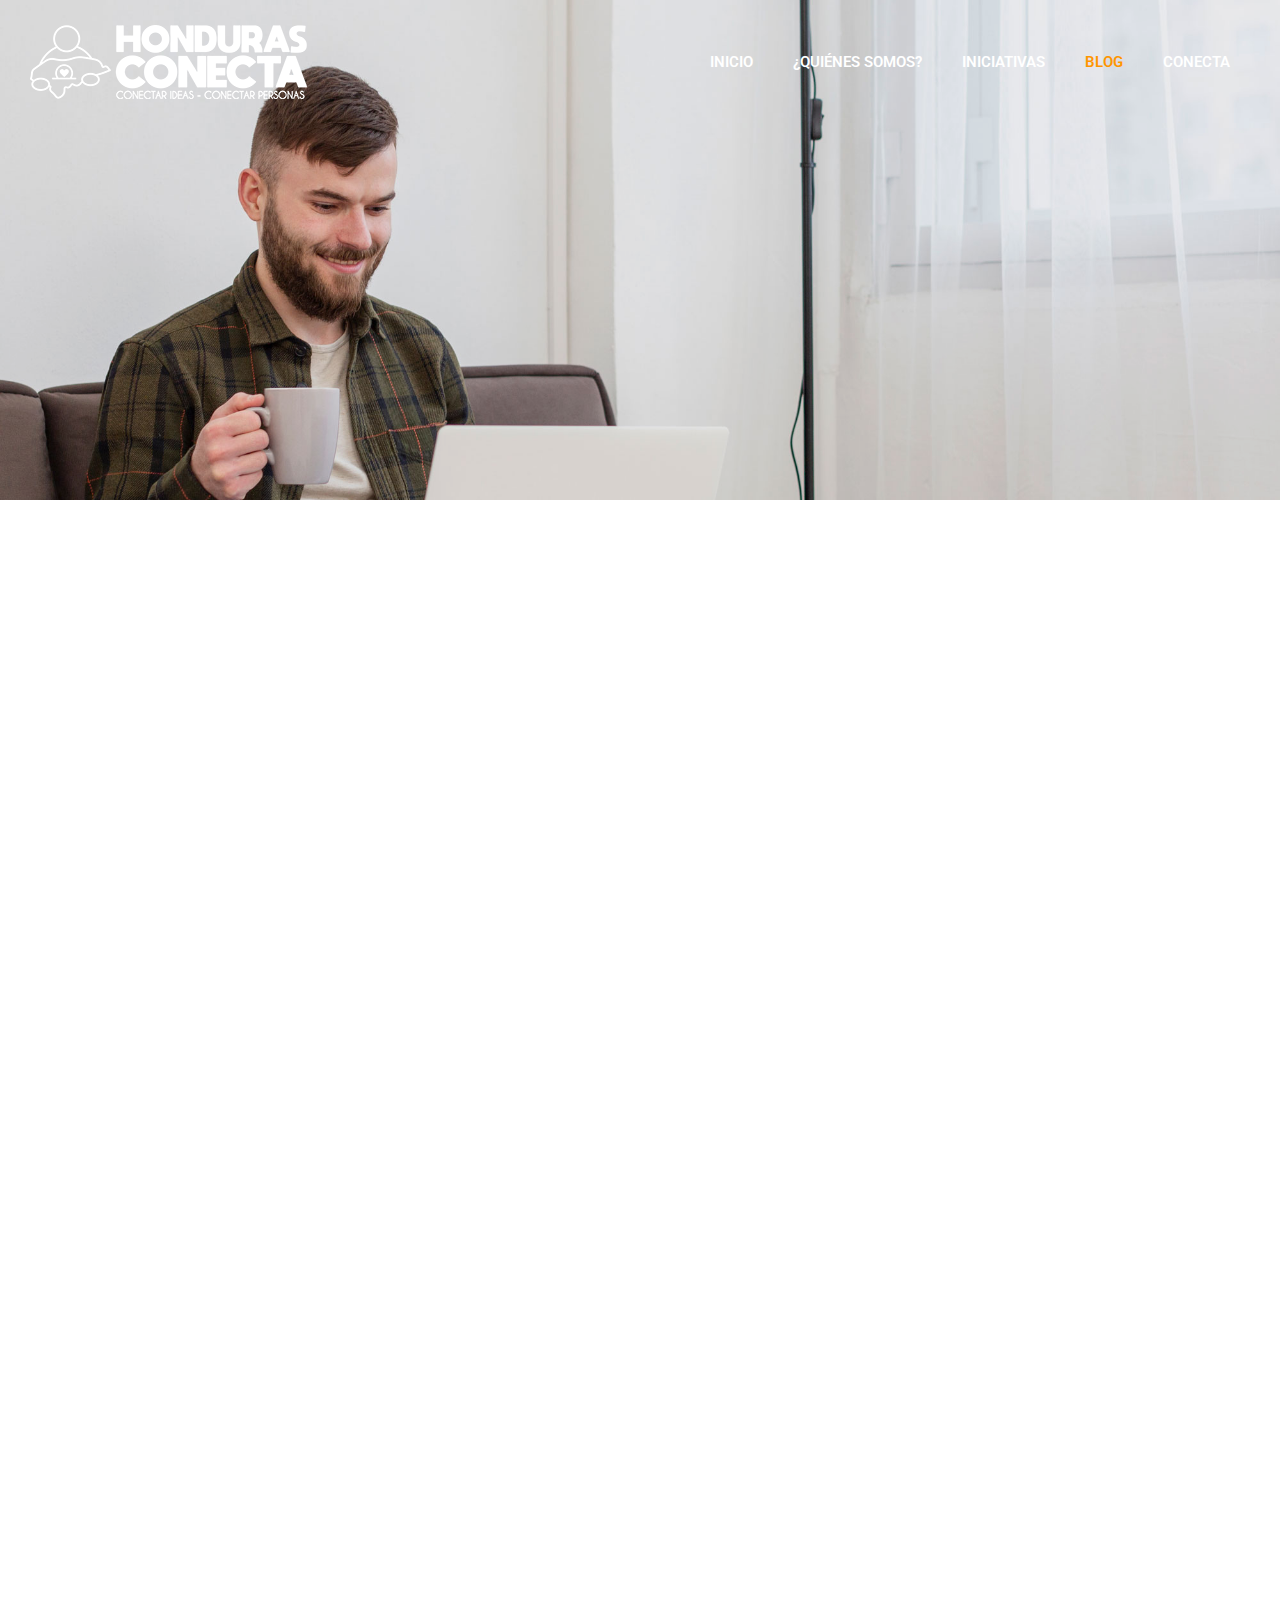
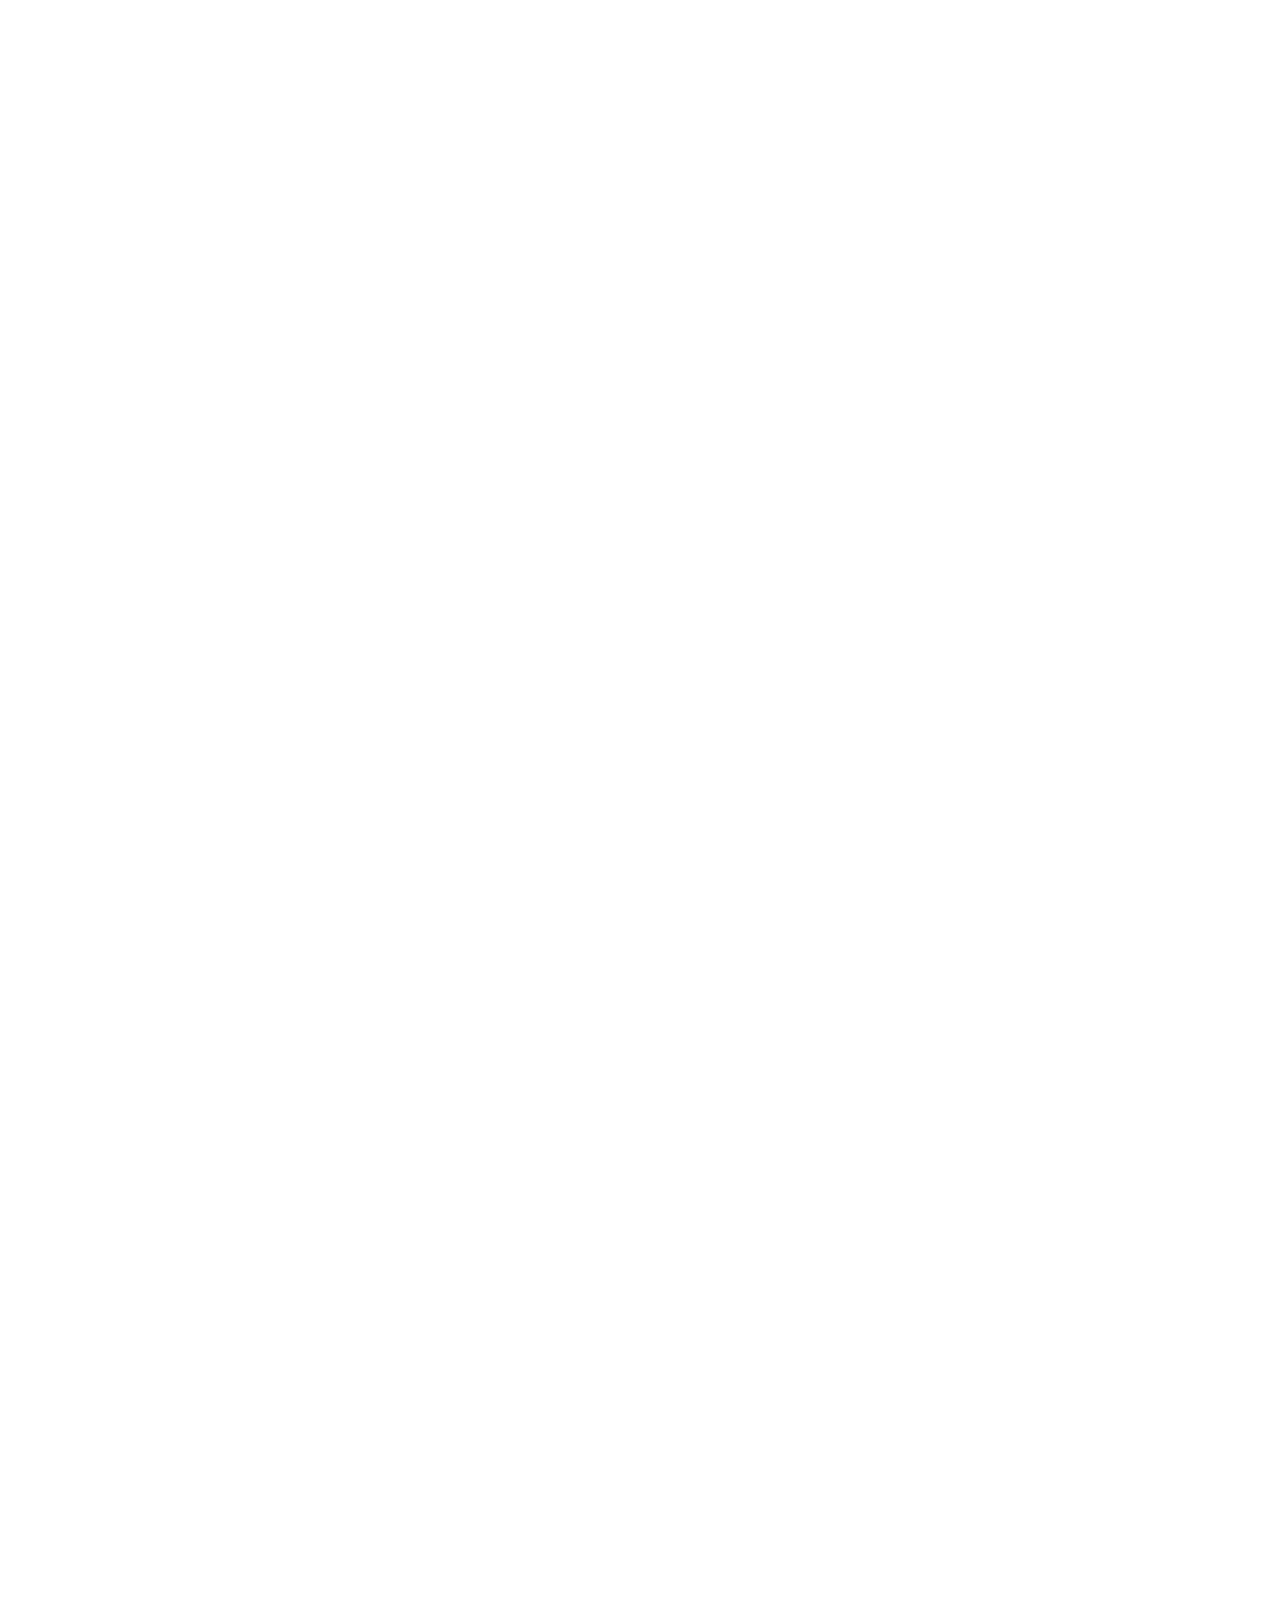
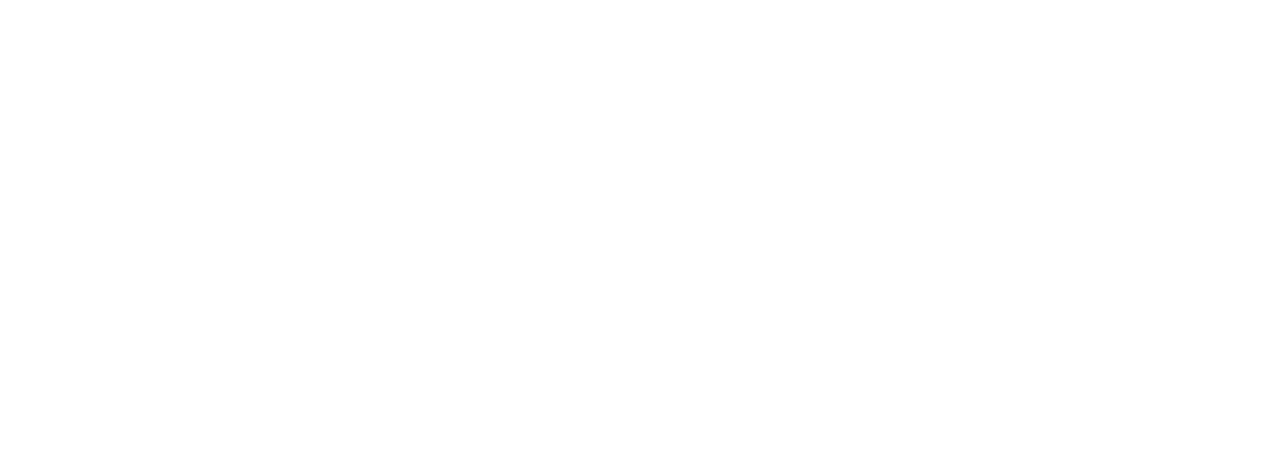
<file: blog-single.html>
<!DOCTYPE html>
<html lang="es">
  <head>
    <title>HONDURAS CONECTA - BLOG</title>
    <meta charset="utf-8">
    <meta name="viewport" content="width=device-width, initial-scale=1, shrink-to-fit=no">
    
    <link href="https://fonts.googleapis.com/css?family=Roboto:300,400,500,700&display=swap" rel="stylesheet">


	
    <!-- ESTILOS DE ANIMACION DE ENTRADA  -->
    <link rel="stylesheet" href="assets/css/animate.css">
    <!-- ESTILOS DE ANIMACION DE ENTRADA  -->
      
      <link rel="stylesheet" href="assets/css/owl.carousel.min.css">
      <link rel="stylesheet" href="assets/css/owl.theme.default.min.css">
    <link rel="stylesheet" href="assets/css/magnific-popup.css">
    <link rel="stylesheet" href="assets/css/style.css">

    
    <!-- Importacion de iconos  -->
    <link rel="stylesheet" href="https://stackpath.bootstrapcdn.com/font-awesome/4.7.0/css/font-awesome.min.css">
    <link rel="stylesheet" type="text/css" href="assets/icons/font/flaticon.css">
    <!-- Importacion de iconos  -->
  
    <!-- estilos carrusel SPONSORS -->
    <link rel="stylesheet" href="assets/css/estilosODS-2.css">
    <link rel="stylesheet" href="assets/css/owl.carousel.css">
    <!-- estilos carrusel SPONSORS -->

  </head>
  <body>
    
	  <nav class="navbar navbar-expand-lg navbar-dark ftco_navbar bg-dark ftco-navbar-light" id="ftco-navbar">
	    <div class="container">
	      <a class="navbar-brand" href="index.html">
          <img class="logo-blanco" src="images/Logo/logoblanco.png" alt="">
          <img  class="logo-colores" src="images/Logo/logo-dark.png" alt=""> 
        </a>
	      <button class="navbar-toggler" type="button" data-toggle="collapse" data-target="#ftco-nav" aria-controls="ftco-nav" aria-expanded="false" aria-label="Toggle navigation">
	        <span class="oi oi-menu"></span> Menu
	      </button>

	      <div class="collapse navbar-collapse" id="ftco-nav">
	        <ul class="navbar-nav ml-auto">
	          <li class="nav-item"><a href="index.html" class="nav-link"  style="font-size: 15px;">INICIO</a></li>
	          <li class="nav-item"><a href="about.html" class="nav-link"  style="font-size: 15px;">¿QUIÉNES SOMOS?</a></li>
	          <li class="nav-item"><a href="#" class="nav-link"  style="font-size: 15px;">INICIATIVAS</a></li>
	          
	          <li class="nav-item active"><a href="blog.html" class="nav-link"  style="font-size: 15px;">BLOG</a></li>
	          <li class="nav-item"><a href="contact.html" class="nav-link"  style="font-size: 15px;">CONECTA</a></li>
	        </ul>
	      </div>
	    </div>
	  </nav>
    <!-- END nav -->
    
    <section class="hero-wrap hero-wrap-2" style="background-image: url('images/bg_3.jpg');" data-stellar-background-ratio="0.5">
      <div class="overlay"></div>
      <div class="container">
        <div class="row no-gutters slider-text align-items-end justify-content-center">
          <div class="col-md-9 ftco-animate mb-5 text-center">
            <h1 class="mb-3 bread">Blog</h1>
            <p class="breadcrumbs"><span class="mr-2"><a href="index.html">inicio <i class="fa fa-chevron-right"></i></a></span> <span class="mr-2"><a href="blog.html">Blogs <i class="fa fa-chevron-right"></i></a></span> <span>Informe de la ONU<i class="fa fa-chevron-right"></i></span></p>
          </div>
        </div>
      </div>
    </section>

    <section class="ftco-section ftco-degree-bg">
      <div class="container">
        <div class="row">
          <div class="col-lg-8 ftco-animate">
          	<p>
              <img src="images/image_1.jpg" alt="" class="img-fluid">
            </p>
            <h2 class="mb-3">Lorem ipsum dolor sit amet consectetur</h2>
            <p>Lorem ipsum dolor sit amet, consectetur adipisicing elit. Reiciendis, eius mollitia suscipit, quisquam doloremque distinctio perferendis et doloribus unde architecto optio laboriosam porro adipisci sapiente officiis nemo accusamus ad praesentium? Esse minima nisi et. Dolore perferendis, enim praesentium omnis, iste doloremque quia officia optio deserunt molestiae voluptates soluta architecto tempora.</p>
            <p>Lorem ipsum dolor sit amet, consectetur adipisicing elit. Reiciendis, eius mollitia suscipit, quisquam doloremque distinctio perferendis et doloribus unde architecto optio laboriosam porro adipisci sapiente officiis nemo accusamus ad praesentium? Esse minima nisi et. Dolore perferendis, enim praesentium omnis, iste doloremque quia officia optio deserunt molestiae voluptates soluta architecto tempora.</p>
            <h2 class="mb-3 mt-5">Lorem ipsum dolor sit amet consectetur</h2>
            <p>Lorem ipsum dolor sit amet, consectetur adipisicing elit. Reiciendis, eius mollitia suscipit, quisquam doloremque distinctio perferendis et doloribus unde architecto optio laboriosam porro adipisci sapiente officiis nemo accusamus ad praesentium? Esse minima nisi et. Dolore perferendis, enim praesentium omnis, iste doloremque quia officia optio deserunt molestiae voluptates soluta architecto tempora.</p>
            <p>
              <img src="images/image_2.jpg" alt="" class="img-fluid">
            </p>
            <p>Lorem ipsum, dolor sit amet consectetur adipisicing elit. Quia pariatur beatae esse, blanditiis tenetur, tempore aspernatur id rerum debitis corrupti nostrum ducimus. Nesciunt vel rerum totam itaque voluptas perspiciatis earum.</p>
            <p>Lorem ipsum, dolor sit amet consectetur adipisicing elit. Quia pariatur beatae esse, blanditiis tenetur, tempore aspernatur id rerum debitis corrupti nostrum ducimus. Nesciunt vel rerum totam itaque voluptas perspiciatis earum.</p>
            <p>Lorem ipsum, dolor sit amet consectetur adipisicing elit. Quia pariatur beatae esse, blanditiis tenetur, tempore aspernatur id rerum debitis corrupti nostrum ducimus. Nesciunt vel rerum totam itaque voluptas perspiciatis earum.</p>
            <p>Lorem ipsum, dolor sit amet consectetur adipisicing elit. Quia pariatur beatae esse, blanditiis tenetur, tempore aspernatur id rerum debitis corrupti nostrum ducimus. Nesciunt vel rerum totam itaque voluptas perspiciatis earum.</p>
            <div class="tag-widget post-tag-container mb-5 mt-5">
              <div class="tagcloud">
                <a href="#" class="tag-cloud-link">VIDA</a>
                <a href="#" class="tag-cloud-link">BOSQUES</a>
                <a href="#" class="tag-cloud-link">ONU</a>
                <a href="#" class="tag-cloud-link">biodiversidad</a>
              </div>
            </div>
            
            <div class="about-author d-flex p-4 bg-light">
              <div class="bio mr-5">
                <img src="images/usuario.jpg" alt="Image placeholder" class="img-fluid mb-4">
              </div>
              <div class="desc">
                <h3>Nombre Apeliido</h3>
                <p>Lorem ipsum dolor sit amet, consectetur adipisicing elit. Ducimus itaque, autem necessitatibus voluptate quod mollitia delectus aut, sunt placeat nam vero culpa sapiente consectetur similique, inventore eos fugit cupiditate numquam!</p>
              </div>
            </div>

<!-- 
            <div class="pt-5 mt-5">
              <h3 class="mb-5">6 Comments</h3>
              <ul class="comment-list">
                <li class="comment">
                  <div class="vcard bio">
                    <img src="images/person_1.jpg" alt="Image placeholder">
                  </div>
                  <div class="comment-body">
                    <h3>John Doe</h3>
                    <div class="meta">April 12, 2020 at 1:21am</div>
                    <p>Lorem ipsum dolor sit amet, consectetur adipisicing elit. Pariatur quidem laborum necessitatibus, ipsam impedit vitae autem, eum officia, fugiat saepe enim sapiente iste iure! Quam voluptas earum impedit necessitatibus, nihil?</p>
                    <p><a href="#" class="reply">Reply</a></p>
                  </div>
                </li>

                <li class="comment">
                  <div class="vcard bio">
                    <img src="images/person_1.jpg" alt="Image placeholder">
                  </div>
                  <div class="comment-body">
                    <h3>John Doe</h3>
                    <div class="meta">April 12, 2020 at 1:21am</div>
                    <p>Lorem ipsum dolor sit amet, consectetur adipisicing elit. Pariatur quidem laborum necessitatibus, ipsam impedit vitae autem, eum officia, fugiat saepe enim sapiente iste iure! Quam voluptas earum impedit necessitatibus, nihil?</p>
                    <p><a href="#" class="reply">Reply</a></p>
                  </div>

                  <ul class="children">
                    <li class="comment">
                      <div class="vcard bio">
                        <img src="images/person_1.jpg" alt="Image placeholder">
                      </div>
                      <div class="comment-body">
                        <h3>John Doe</h3>
                        <div class="meta">April 12, 2020 at 1:21am</div>
                        <p>Lorem ipsum dolor sit amet, consectetur adipisicing elit. Pariatur quidem laborum necessitatibus, ipsam impedit vitae autem, eum officia, fugiat saepe enim sapiente iste iure! Quam voluptas earum impedit necessitatibus, nihil?</p>
                        <p><a href="#" class="reply">Reply</a></p>
                      </div>


                      <ul class="children">
                        <li class="comment">
                          <div class="vcard bio">
                            <img src="images/person_1.jpg" alt="Image placeholder">
                          </div>
                          <div class="comment-body">
                            <h3>John Doe</h3>
                            <div class="meta">April 12, 2020 at 1:21am</div>
                            <p>Lorem ipsum dolor sit amet, consectetur adipisicing elit. Pariatur quidem laborum necessitatibus, ipsam impedit vitae autem, eum officia, fugiat saepe enim sapiente iste iure! Quam voluptas earum impedit necessitatibus, nihil?</p>
                            <p><a href="#" class="reply">Reply</a></p>
                          </div>

                            <ul class="children">
                              <li class="comment">
                                <div class="vcard bio">
                                  <img src="images/person_1.jpg" alt="Image placeholder">
                                </div>
                                <div class="comment-body">
                                  <h3>John Doe</h3>
                                  <div class="meta">April 12, 2020 at 1:21am</div>
                                  <p>Lorem ipsum dolor sit amet, consectetur adipisicing elit. Pariatur quidem laborum necessitatibus, ipsam impedit vitae autem, eum officia, fugiat saepe enim sapiente iste iure! Quam voluptas earum impedit necessitatibus, nihil?</p>
                                  <p><a href="#" class="reply">Reply</a></p>
                                </div>
                              </li>
                            </ul>
                        </li>
                      </ul>
                    </li>
                  </ul>
                </li>

                <li class="comment">
                  <div class="vcard bio">
                    <img src="images/person_1.jpg" alt="Image placeholder">
                  </div>
                  <div class="comment-body">
                    <h3>John Doe</h3>
                    <div class="meta">April 12, 2020 at 1:21am</div>
                    <p>Lorem ipsum dolor sit amet, consectetur adipisicing elit. Pariatur quidem laborum necessitatibus, ipsam impedit vitae autem, eum officia, fugiat saepe enim sapiente iste iure! Quam voluptas earum impedit necessitatibus, nihil?</p>
                    <p><a href="#" class="reply">Reply</a></p>
                  </div>
                </li>
              </ul> -->
              <!-- END comment-list -->
              
              <!-- <div class="comment-form-wrap pt-5">
                <h3 class="mb-5">Leave a comment</h3>
                <form action="#" class="p-5 bg-light">
                  <div class="form-group">
                    <label for="name">Name *</label>
                    <input type="text" class="form-control" id="name">
                  </div>
                  <div class="form-group">
                    <label for="email">Email *</label>
                    <input type="email" class="form-control" id="email">
                  </div>
                  <div class="form-group">
                    <label for="website">Website</label>
                    <input type="url" class="form-control" id="website">
                  </div>

                  <div class="form-group">
                    <label for="message">Message</label>
                    <textarea name="" id="message" cols="30" rows="10" class="form-control"></textarea>
                  </div>
                  <div class="form-group">
                    <input type="submit" value="Post Comment" class="btn py-3 px-4 btn-primary">
                  </div>

                </form>
              </div>
            </div> -->

          </div> <!-- .col-md-8 -->
          <div class="col-lg-4 sidebar pl-lg-5 ftco-animate">
            <div class="sidebar-box">
              <form action="#" class="search-form">
                <div class="form-group">
                  <span class="fa fa-search"></span>
                  <input type="text" class="form-control" placeholder="Ingrese una palabra clave">
                </div>
              </form>
            </div>
            <!-- <div class="sidebar-box ftco-animate">
              <div class="categories">
                <h3>Services</h3>
                <li><a href="#">Market Analysis <span class="fa fa-chevron-right"></span></a></li>
                <li><a href="#">Accounting Advisor <span class="fa fa-chevron-right"></span></a></li>
                <li><a href="#">General Consultancy <span class="fa fa-chevron-right"></span></a></li>
                <li><a href="#">Structured Assesment <span class="fa fa-chevron-right"></span></a></li>
              </div>
            </div> -->

            <!-- <div class="sidebar-box ftco-animate">
              <h3>Blog Recientes</h3>
              <div class="block-21 mb-4 d-flex">
                <a class="blog-img mr-4" style="background-image: url(images/image_1.jpg);"></a>
                <div class="text">
                  <h3 class="heading"><a href="#">Even the all-powerful Pointing has no control about the blind texts</a></h3>
                  <div class="meta">
                    <div><a href="#"><span class="fa fa-calendar"></span> Mar. 31, 2020</a></div>
                    <div><a href="#"><span class="fa fa-user"></span> Admin</a></div>
                    <div><a href="#"><span class="fa fa-comment"></span> 19</a></div>
                  </div>
                </div>
              </div>
              <div class="block-21 mb-4 d-flex">
                <a class="blog-img mr-4" style="background-image: url(images/image_2.jpg);"></a>
                <div class="text">
                  <h3 class="heading"><a href="#">Even the all-powerful Pointing has no control about the blind texts</a></h3>
                  <div class="meta">
                    <div><a href="#"><span class="fa fa-calendar"></span> Mar. 31, 2020</a></div>
                    <div><a href="#"><span class="fa fa-user"></span> Admin</a></div>
                    <div><a href="#"><span class="fa fa-comment"></span> 19</a></div>
                  </div>
                </div>
              </div>
              <div class="block-21 mb-4 d-flex">
                <a class="blog-img mr-4" style="background-image: url(images/image_3.jpg);"></a>
                <div class="text">
                  <h3 class="heading"><a href="#">Even the all-powerful Pointing has no control about the blind texts</a></h3>
                  <div class="meta">
                    <div><a href="#"><span class="fa fa-calendar"></span> Mar. 31, 2020</a></div>
                    <div><a href="#"><span class="fa fa-user"></span> Admin</a></div>
                    <div><a href="#"><span class="fa fa-comment"></span> 19</a></div>
                  </div>
                </div>
              </div>
            </div> -->

            <!-- <div class="sidebar-box ftco-animate">
              <h3>Tag Cloud</h3>
              <div class="tagcloud">
                <a href="#" class="tag-cloud-link">virtual</a>
                <a href="#" class="tag-cloud-link">work</a>
                <a href="#" class="tag-cloud-link">assistant</a>
                <a href="#" class="tag-cloud-link">home</a>
                <a href="#" class="tag-cloud-link">office</a>
                <a href="#" class="tag-cloud-link">computer</a>
                <a href="#" class="tag-cloud-link">house</a>
                <a href="#" class="tag-cloud-link">technology</a>
              </div>
            </div> -->

            <!-- <div class="sidebar-box ftco-animate">
              <h3>Paragraph</h3>
              <p>Lorem ipsum dolor sit amet, consectetur adipisicing elit. Ducimus itaque, autem necessitatibus voluptate quod mollitia delectus aut, sunt placeat nam vero culpa sapiente consectetur similique, inventore eos fugit cupiditate numquam!</p>
            </div>
          </div> -->

        </div>
      </div>
    </section> <!-- .section -->

    
    <footer>
      <div class="container-fluid ">
      
        <div class="div-footer">
          <div class="row">
            <div class="col-xs-12 col-sm-12 col-md-6 col-lg-6 ftco-animate">
              <h4 class="text-siguenos">SIGUÉNOS</h4>
                <div class=" div-facebook">	
                <i class="flaticon-null-2" ></i><a href="#" class="h4 text-facebook">Honduras.conecta</a>
                </div>
                <div class="">
                <i class="flaticon-instagram-sketched" ></i><a href="#" class="h4 text-instagram">Honduras.conecta</a>
                </div>
          
                  <br>
                <div class="row">
                    <div class="col-xs-12 col-sm-12 col-md-12 col-lg-4">
                      <h5 class="footer-titulo">INTERÉS</h5>
                      <p>Honduras conecta y tu RSC </p>
                      <p>Voluntariado corporativo</p>
                      <p>Ventajas para ONGs</p>
                      <p>Seguridad</p>
                    </div>
                    <div class="col-xs-12 col-sm-12 col-md-12 col-lg-4">
                      <h5 class="footer-titulo">LEGAL</h5>
                      <p>Política de privacidad</p>
                      <p>Aviso legal</p>
                      <p>Política de Cookies</p>
                      <p>Textos legales</p>
                    </div>
                    <div class="col-xs-12 col-sm-12 col-md-12 col-lg-4">
                      <h5 class="footer-titulo">CONTACT</h5>
                      <p>Blog</p>
                      <p>FAQ</p>
                      <p>Contacto</p>
                      
                    </div>
          
          
          
          
                </div>
            </div>
            <div class="col-xs-12 col-sm-12 col-md-4 col-lg-6 ftco-animate">
              <img src="images/Newsletter/logofooter.png" class="img-fluid img-footer" alt="Honduras Conecta" >
              
              
              <div>
                <h2 class="text-sponsors">SPONSORS</h2>
              </div>
              <div id="spons">
                <div class="parent-box owl-carousel">
                  <div class="box">
                    <img src="images/SPONSORS/01.jpg" alt="" srcset="" >
                    
                  </div>
                  <div class="box">
                    <img src="images/SPONSORS/01.jpg" alt="" srcset="" >
                  
                  </div>
                  <div class="box">
                    <img src="images/SPONSORS/01.jpg" alt="" srcset="" >
                    
                  </div>
                  <div class="box">
                    <img src="images/SPONSORS/01.jpg" alt="" srcset="" >
                    
                    
                  </div>
                  <div class="box">
                    <img src="images/SPONSORS/01.jpg" alt="" srcset="" >
                    
                  </div>
                  <div class="box">
                    <img src="images/SPONSORS/01.jpg" alt="" srcset="" >
                    
                  </div>
                   
                  
                </div>
              </div>
            
            </div>
          
          </div>
        </div>
    
      
    
    
    </div>
    </footer>
    


  <!-- loader -->
  <div id="ftco-loader" class="show fullscreen"><svg class="circular" width="48px" height="48px"><circle class="path-bg" cx="24" cy="24" r="22" fill="none" stroke-width="4" stroke="#eeeeee"/><circle class="path" cx="24" cy="24" r="22" fill="none" stroke-width="4" stroke-miterlimit="10" stroke="#F96D00"/></svg></div>


  <script src="assets/js/jQuery-carousel.js"></script>
  <script src="assets/js/owl.carousel.js"></script>
  <script src="assets/js/scripts-carousel.js"></script>


  <script src="assets/js/jquery-3.3.1.min.js"></script>
  <script src="https://stackpath.bootstrapcdn.com/bootstrap/4.2.1/js/bootstrap.min.js" integrity="sha384-B0UglyR+jN6CkvvICOB2joaf5I4l3gm9GU6Hc1og6Ls7i6U/mkkaduKaBhlAXv9k" crossorigin="anonymous"></script>
   <script src="assets/js/jquery.backstretch.min.js"></script>
  <script src="assets/js/wow.min.js"></script>
  <script src="assets/js/scripts.js"></script>
  <script src="assets/js/jquery.min.js"></script>
  <script src="assets/js/jquery-migrate-3.0.1.min.js"></script>
  <script src="assets/js/popper.min.js"></script>
  <script src="assets/js/bootstrap.min.js"></script>
  <script src="assets/js/jquery.waypoints.min.js"></script>
  <script src="assets/js/jquery.stellar.min.js"></script>
  <script src="assets/js/owl.carousel.min.js"></script>
  <script src="assets/js/jquery.animateNumber.min.js"></script>
  <script src="assets/js/scrollax.min.js"></script>
  <script src="assets/js/main.js"></script>
  <script src="assets/js/jquery.backstretch.min.js"></script>

 
    
  </body>
</html>
</file>
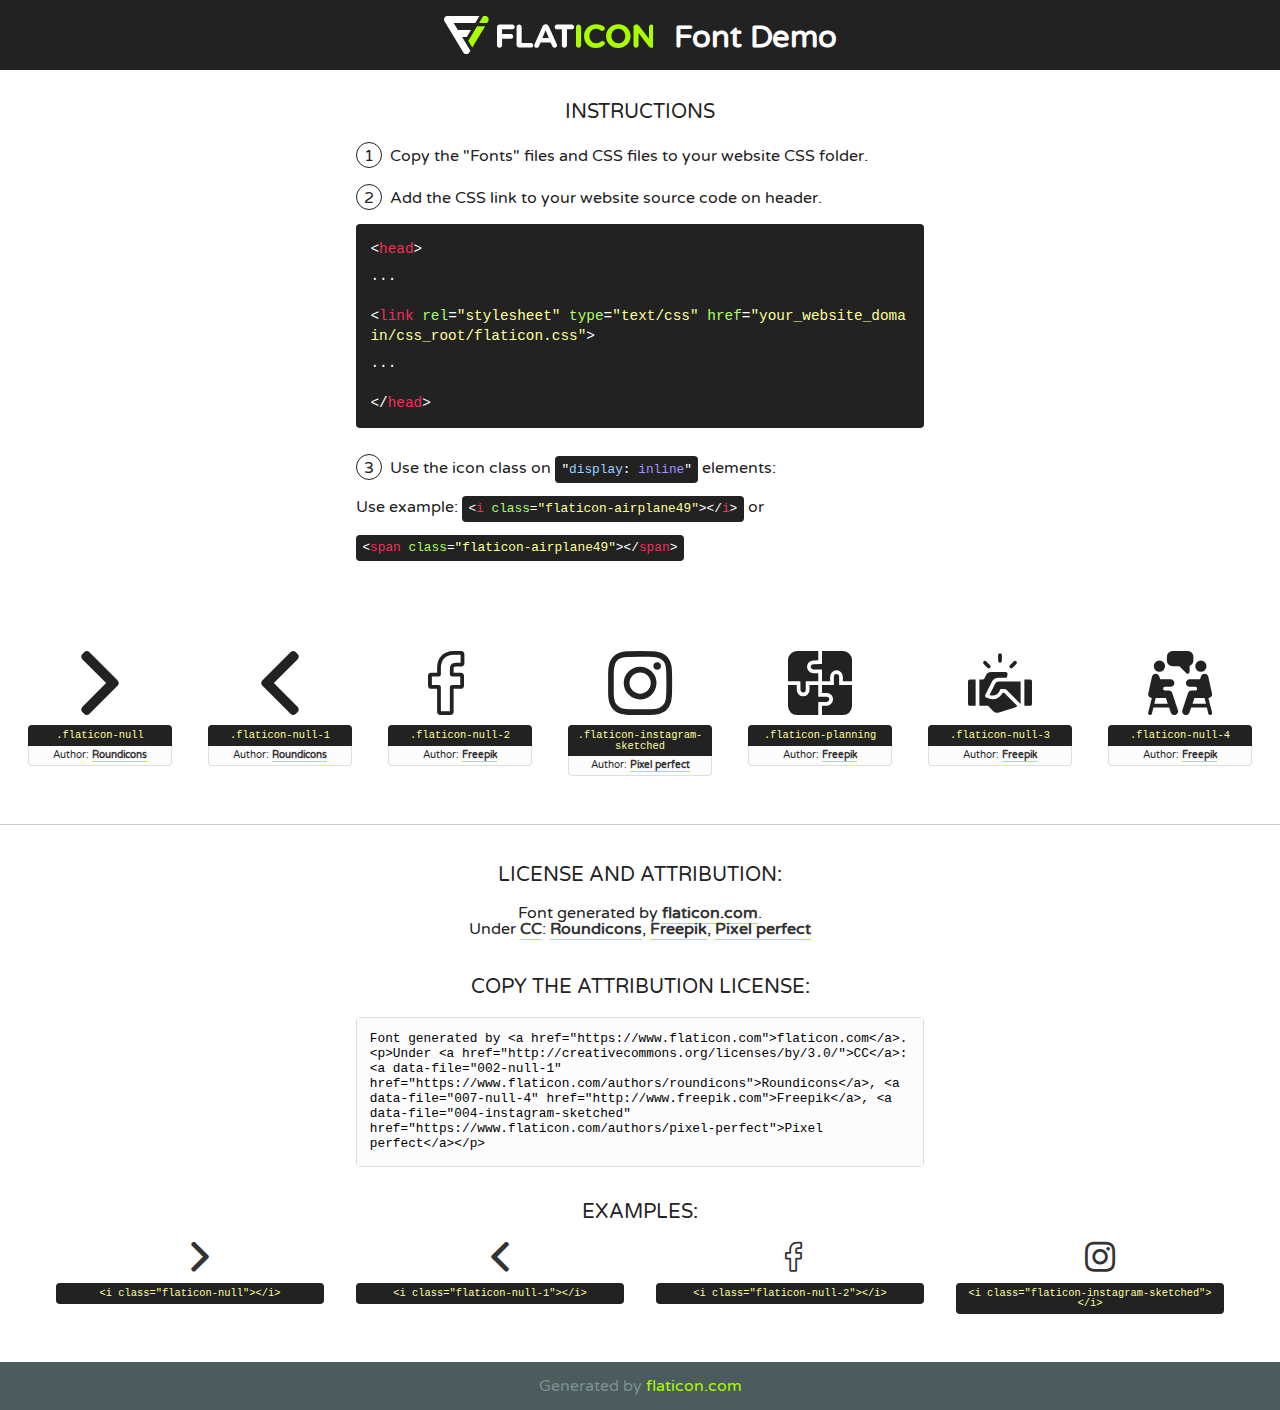
<file: assets/icons/font/flaticon.html>
<!DOCTYPE html>
<!--
  Flaticon icon font: Flaticon
  Creation date: 01/06/2020 03:09
-->
<html>
<!DOCTYPE html>
<html>

<head>
    <title>Flaticon WebFont</title>
    <link href="http://fonts.googleapis.com/css?family=Varela+Round" rel="stylesheet" type="text/css" />
    <link rel="stylesheet" type="text/css" href="flaticon.css">
    <meta charset="UTF-8">
    <style>
    html, body, div, span, applet, object, iframe,
    h1, h2, h3, h4, h5, h6, p, blockquote, pre,
    a, abbr, acronym, address, big, cite, code,
    del, dfn, em, img, ins, kbd, q, s, samp,
    small, strike, strong, sub, sup, tt, var,
    b, u, i, center,
    dl, dt, dd, ol, ul, li,
    fieldset, form, label, legend,
    table, caption, tbody, tfoot, thead, tr, th, td,
    article, aside, canvas, details, embed, 
    figure, figcaption, footer, header, hgroup, 
    menu, nav, output, ruby, section, summary,
    time, mark, audio, video {
        margin: 0;
        padding: 0;
        border: 0;
        font-size: 100%;
        font: inherit;
        vertical-align: baseline;
    }
    /* HTML5 display-role reset for older browsers */
    article, aside, details, figcaption, figure, 
    footer, header, hgroup, menu, nav, section {
        display: block;
    }
    body {
        line-height: 1;
    }
    ol, ul {
        list-style: none;
    }
    blockquote, q {
        quotes: none;
    }
    blockquote:before, blockquote:after,
    q:before, q:after {
        content: '';
        content: none;
    }
    table {
        border-collapse: collapse;
        border-spacing: 0;
    }
    body {
        font-family: 'Varela Round', Helvetica, Arial, sans-serif;
        font-size: 16px;
        color: #222;
    }
    a {
        color: #333;
        border-bottom: 1px solid #a9fd00;
        font-weight: bold;
        text-decoration: none;
    }
    * {
        -moz-box-sizing: border-box;
        -webkit-box-sizing: border-box;
        box-sizing: border-box;
        margin: 0;
        padding: 0;
    }
    [class^="flaticon-"]:before, [class*=" flaticon-"]:before, [class^="flaticon-"]:after, [class*=" flaticon-"]:after {
        font-family: Flaticon;
        font-size: 30px;
        font-style: normal;
        margin-left: 20px;
        color: #333;
    }
    .wrapper {
        max-width: 600px;
        margin: auto;
        padding: 0 1em;
    }
    .title {
        font-size: 1.25em;
        text-align: center;
        margin-bottom: 1em;
        text-transform: uppercase;
    }
    header {
        text-align: center;
        background-color: #222;
        color: #fff;
        padding: 1em;
    }
    header .logo {
        width: 210px;
        height: 38px;
        display: inline-block;
        vertical-align: middle;
        margin-right: 1em;
        border: none;
    }
    header strong {
        font-size: 1.95em;
        font-weight: bold;
        vertical-align: middle;
        margin-top: 5px;
        display: inline-block;
    }
    .demo {
        margin: 2em auto;
        line-height: 1.25em;
    }
    .demo ul li {
        margin-bottom: 1em;
    }
    .demo ul li .num {
        color: #222;
        border-radius: 20px;
        display: inline-block;
        width: 26px;
        padding: 3px;
        height: 26px;
        text-align: center;
        margin-right: 0.5em;
        border: 1px solid #222;
    }
    .demo ul li code {
        background-color: #222;
        border-radius: 4px;
        padding: 0.25em 0.5em;
        display: inline-block;
        color: #fff;
        font-family: Consolas,Monaco,Lucida Console,Liberation Mono,DejaVu Sans Mono,Bitstream Vera Sans Mono,Courier New, monospace;
        font-weight: lighter;
        margin-top: 1em;
        font-size: 0.8em;
        word-break: break-all;
    }
    .demo ul li code.big {
        padding: 1em;
        font-size: 0.9em;
    }
    .demo ul li code .red {
        color: #EF3159;
    }
    .demo ul li code .green {
        color: #ACFF65;
    }
    .demo ul li code .yellow {
        color: #FFFF99;
    }
    .demo ul li code .blue {
        color: #99D3FF;
    }
    .demo ul li code .purple {
        color: #A295FF;
    }
    .demo ul li code .dots {
        margin-top: 0.5em;
        display: block;
    }
    #glyphs {
        border-bottom: 1px solid #ccc;
        padding: 2em 0;
        text-align: center;
    }
    .glyph {
        display: inline-block;
        width: 9em;
        margin: 1em;
        text-align: center;
        vertical-align: top;
        background: #FFF;
    }
    .glyph .glyph-icon {
        padding: 10px;
        display: block;
        font-family:"Flaticon";
        font-size: 64px;
        line-height: 1;
    }
    .glyph .glyph-icon:before {
        font-size: 64px;
        color: #222;
        margin-left: 0;
    }
    .class-name {
        font-size: 0.65em;
        background-color: #222;
        color: #fff;
        border-radius: 4px 4px 0 0;
        padding: 0.5em;
        color: #FFFF99;
        font-family: Consolas,Monaco,Lucida Console,Liberation Mono,DejaVu Sans Mono,Bitstream Vera Sans Mono,Courier New, monospace;
    }
    .author-name {
        font-size: 0.6em;
        background-color: #fcfcfd;
        border: 1px solid #DEDEE4;
        border-top: 0;
        border-radius: 0 0 4px 4px;
        padding: 0.5em;
    }
    .class-name:last-child {
        font-size: 10px;
        color:#888;
    }
    .class-name:last-child a {
        font-size: 10px;
        color:#555;
    }
    .class-name:last-child a:hover {
        color:#a9fd00;
    }
    .glyph > input {
        display: block;
        width: 100px;
        margin: 5px auto;
        text-align: center;
        font-size: 12px;
        cursor: text;
    }
    .glyph > input.icon-input {
        font-family:"Flaticon";
        font-size: 16px;
        margin-bottom: 10px;
    }
    .attribution .title {
        margin-top: 2em;
    }
    .attribution textarea {
        background-color: #fcfcfd;
        padding: 1em;
        border: none;
        box-shadow: none;
        border: 1px solid #DEDEE4;
        border-radius: 4px;
        resize: none;
        width: 100%;
        height: 150px;
        font-size: 0.8em;
        font-family: Consolas,Monaco,Lucida Console,Liberation Mono,DejaVu Sans Mono,Bitstream Vera Sans Mono,Courier New, monospace;
        -webkit-appearance: none;
    }
    .iconsuse {
        margin: 2em auto;
        text-align: center;
        max-width: 1200px;
    }
    .iconsuse:after {
        content: '';
        display: table;
        clear: both;
    }
    .iconsuse .image {
        float: left;
        width: 25%;
        padding: 0 1em;
    }
    .iconsuse .image p {
        margin-bottom: 1em;
    }
    .iconsuse .image span {
        display: block;
        font-size: 0.65em;
        background-color: #222;
        color: #fff;
        border-radius: 4px;
        padding: 0.5em;
        color: #FFFF99;
        margin-top: 1em;
        font-family: Consolas,Monaco,Lucida Console,Liberation Mono,DejaVu Sans Mono,Bitstream Vera Sans Mono,Courier New, monospace;
    }
    #footer {
        text-align: center;
        background-color: #4C5B5C;
        color: #7c9192;
        padding: 1em;
    }
    #footer a {
        border: none;
        color: #a9fd00;
        font-weight: normal;
    }
    @media (max-width: 960px) {
        .iconsuse .image {
            width: 50%;
        }
    }
    @media (max-width: 560px) {
        .iconsuse .image {
            width: 100%;
        }
    }
    </style>
</head>

<body class="characters-off">

    <header>
        <a href="https://www.flaticon.com" target="_blank" class="logo">
            <svg version="1.1" xmlns="http://www.w3.org/2000/svg" xmlns:xlink="http://www.w3.org/1999/xlink" xmlns:a="http://ns.adobe.com/AdobeSVGViewerExtensions/3.0/" viewBox="0 0 560.875 102.036" enable-background="new 0 0 560.875 102.036" xml:space="preserve">
                <defs>
                </defs>
                <g>
                    <g class="letters">
                        <path fill="#ffffff" d="M141.596,29.675c0-3.777,2.985-6.767,6.764-6.767h34.438c3.426,0,6.15,2.728,6.15,6.15
                        c0,3.43-2.724,6.149-6.15,6.149h-27.674v13.091h23.719c3.429,0,6.151,2.724,6.151,6.15c0,3.43-2.723,6.149-6.151,6.149h-23.719
                        v17.574c0,3.773-2.986,6.761-6.764,6.761c-3.779,0-6.764-2.989-6.764-6.761V29.675z"></path>
                        <path fill="#ffffff" d="M193.844,29.149c0-3.781,2.985-6.767,6.764-6.767c3.776,0,6.763,2.985,6.763,6.767v42.957h25.039
                        c3.426,0,6.149,2.726,6.149,6.153c0,3.425-2.723,6.15-6.149,6.15h-31.802c-3.779,0-6.764-2.986-6.764-6.768V29.149z"></path>
                        <path fill="#ffffff" d="M241.891,75.71l21.438-48.407c1.492-3.341,4.215-5.357,7.906-5.357h0.792
                        c3.686,0,6.323,2.017,7.815,5.357l21.439,48.407c0.436,0.967,0.701,1.845,0.701,2.723c0,3.602-2.809,6.501-6.414,6.501
                        c-3.161,0-5.269-1.845-6.499-4.655l-4.132-9.661h-27.059l-4.301,10.102c-1.144,2.631-3.426,4.214-6.237,4.214
                        c-3.517,0-6.24-2.81-6.24-6.325C241.1,77.64,241.451,76.677,241.891,75.71z M279.932,58.666l-8.521-20.297l-8.526,20.297H279.932
                        z"></path>
                        <path fill="#ffffff" d="M314.864,35.387H301.86c-3.429,0-6.239-2.813-6.239-6.238c0-3.429,2.811-6.24,6.239-6.24h39.533
                        c3.426,0,6.237,2.811,6.237,6.24c0,3.425-2.811,6.238-6.237,6.238h-13.001v42.785c0,3.773-2.99,6.761-6.764,6.761
                        c-3.779,0-6.764-2.989-6.764-6.761V35.387z"></path>
                        <path fill="#A9FD00" d="M352.615,29.149c0-3.781,2.985-6.767,6.767-6.767c3.774,0,6.761,2.985,6.761,6.767v49.024
                        c0,3.773-2.987,6.761-6.761,6.761c-3.781,0-6.767-2.989-6.767-6.761V29.149z"></path>
                        <path fill="#A9FD00" d="M374.132,53.836v-0.179c0-17.481,13.178-31.801,32.065-31.801c9.22,0,15.459,2.458,20.557,6.238
                        c1.402,1.054,2.637,2.985,2.637,5.357c0,3.692-2.985,6.59-6.681,6.59c-1.845,0-3.071-0.702-4.044-1.319
                        c-3.776-2.813-7.729-4.393-12.562-4.393c-10.364,0-17.831,8.611-17.831,19.154v0.173c0,10.542,7.291,19.329,17.831,19.329
                        c5.715,0,9.492-1.756,13.359-4.834c1.049-0.874,2.458-1.491,4.039-1.491c3.429,0,6.325,2.813,6.325,6.236
                        c0,2.106-1.056,3.78-2.282,4.834c-5.539,4.834-12.036,7.733-21.878,7.733C387.572,85.464,374.132,71.493,374.132,53.836z"></path>
                        <path fill="#A9FD00" d="M433.009,53.836v-0.179c0-17.481,13.79-31.801,32.766-31.801c18.981,0,32.592,14.143,32.592,31.628v0.173
                        c0,17.483-13.785,31.807-32.769,31.807C446.625,85.464,433.009,71.32,433.009,53.836z M484.224,53.836v-0.179
                        c0-10.539-7.725-19.326-18.626-19.326c-10.893,0-18.449,8.611-18.449,19.154v0.173c0,10.542,7.73,19.329,18.626,19.329
                        C476.676,72.986,484.224,64.378,484.224,53.836z"></path>
                        <path fill="#A9FD00" d="M506.233,29.321c0-3.774,2.99-6.763,6.767-6.763h1.401c3.252,0,5.183,1.583,7.029,3.953l26.093,34.265
                        V29.059c0-3.692,2.99-6.677,6.681-6.677c3.683,0,6.671,2.985,6.671,6.677v48.934c0,3.78-2.987,6.765-6.764,6.765h-0.436
                        c-3.257,0-5.188-1.581-7.034-3.953l-27.056-35.492v32.944c0,3.687-2.985,6.676-6.678,6.676c-3.683,0-6.673-2.989-6.673-6.676
                        V29.321z"></path>
                    </g>
                    <g class="insignia">
                        <path fill="#ffffff" d="M48.372,56.137h12.517l11.156-18.537H37.186L25.688,18.539h57.825L94.668,0H9.271
                        C5.925,0,2.842,1.801,1.198,4.716c-1.644,2.907-1.593,6.482,0.134,9.343l50.38,83.501c1.678,2.781,4.689,4.476,7.938,4.476
                        c3.246,0,6.257-1.695,7.935-4.476l2.898-4.804L48.372,56.137z"></path>
                        <g class="i">
                            <path fill="#A9FD00" d="M93.575,18.539h0.031v0.004l21.652,0.004l2.705-4.488c1.727-2.861,1.778-6.436,0.133-9.343
                            C116.454,1.801,113.371,0,110.026,0h-5.294L93.575,18.539z"></path>
                            <polygon fill="#A9FD00" points="88.291,27.356 64.725,66.486 75.519,84.404 109.942,27.356"></polygon>
                        </g>
                    </g>
                </g>
            </svg>
        </a>
        <strong>Font Demo</strong>
    </header>


    <section class="demo wrapper">

        <p class="title">Instructions</p>

        <ul>
            <li>
                <span class="num">1</span>Copy the "Fonts" files and CSS files to your website CSS folder.
            </li>
            <li>
                <span class="num">2</span>Add the CSS link to your website source code on header.
                <code class="big">
                    &lt;<span class="red">head</span>&gt;
                    <br/><span class="dots">...</span>
                    <br/>&lt;<span class="red">link</span> <span class="green">rel</span>=<span class="yellow">"stylesheet"</span> <span class="green">type</span>=<span class="yellow">"text/css"</span> <span class="green">href</span>=<span class="yellow">"your_website_domain/css_root/flaticon.css"</span>&gt;
                    <br/><span class="dots">...</span>
                    <br/>&lt;/<span class="red">head</span>&gt;
                </code>
            </li>

            <li>
                <p>
                    <span class="num">3</span>Use the icon class on <code>"<span class="blue">display</span>:<span class="purple"> inline</span>"</code> elements:
                    <br />
                    Use example: <code>&lt;<span class="red">i</span> <span class="green">class</span>=<span class="yellow">&quot;flaticon-airplane49&quot;</span>&gt;&lt;/<span class="red">i</span>&gt;</code> or <code>&lt;<span class="red">span</span> <span class="green">class</span>=<span class="yellow">&quot;flaticon-airplane49&quot;</span>&gt;&lt;/<span class="red">span</span>&gt;</code>
            </li>
        </ul>

    </section>




   <section id="glyphs">          
    
      
        <div class="glyph"><div class="glyph-icon flaticon-null"></div>
            <div class="class-name">.flaticon-null</div>
            <div class="author-name">Author: <a data-file="001-null" href="https://www.flaticon.com/authors/roundicons">Roundicons</a> </div> 
        </div>        
        
        <div class="glyph"><div class="glyph-icon flaticon-null-1"></div>
            <div class="class-name">.flaticon-null-1</div>
            <div class="author-name">Author: <a data-file="002-null-1" href="https://www.flaticon.com/authors/roundicons">Roundicons</a> </div> 
        </div>        
        
        <div class="glyph"><div class="glyph-icon flaticon-null-2"></div>
            <div class="class-name">.flaticon-null-2</div>
            <div class="author-name">Author: <a data-file="003-null-2" href="http://www.freepik.com">Freepik</a> </div> 
        </div>        
        
        <div class="glyph"><div class="glyph-icon flaticon-instagram-sketched"></div>
            <div class="class-name">.flaticon-instagram-sketched</div>
            <div class="author-name">Author: <a data-file="004-instagram-sketched" href="https://www.flaticon.com/authors/pixel-perfect">Pixel perfect</a> </div> 
        </div>        
        
        <div class="glyph"><div class="glyph-icon flaticon-planning"></div>
            <div class="class-name">.flaticon-planning</div>
            <div class="author-name">Author: <a data-file="005-planning" href="http://www.freepik.com">Freepik</a> </div> 
        </div>        
        
        <div class="glyph"><div class="glyph-icon flaticon-null-3"></div>
            <div class="class-name">.flaticon-null-3</div>
            <div class="author-name">Author: <a data-file="006-null-3" href="http://www.freepik.com">Freepik</a> </div> 
        </div>        
        
        <div class="glyph"><div class="glyph-icon flaticon-null-4"></div>
            <div class="class-name">.flaticon-null-4</div>
            <div class="author-name">Author: <a data-file="007-null-4" href="http://www.freepik.com">Freepik</a> </div> 
        </div>        
        

    </section>



    <section class="attribution wrapper"   style="text-align:center;">

      <div class="title">License and attribution:</div><div class="attrDiv">Font generated by <a href="https://www.flaticon.com">flaticon.com</a>. <div><p>Under <a href="http://creativecommons.org/licenses/by/3.0/">CC</a>: <a data-file="002-null-1" href="https://www.flaticon.com/authors/roundicons">Roundicons</a>, <a data-file="007-null-4" href="http://www.freepik.com">Freepik</a>, <a data-file="004-instagram-sketched" href="https://www.flaticon.com/authors/pixel-perfect">Pixel perfect</a></p>  </div>
      </div>
      <div class="title">Copy the Attribution License:</div>

    <textarea onclick="this.focus();this.select();">Font generated by &lt;a href=&quot;https://www.flaticon.com&quot;&gt;flaticon.com&lt;/a&gt;. <p>Under <a href="http://creativecommons.org/licenses/by/3.0/">CC</a>: <a data-file="002-null-1" href="https://www.flaticon.com/authors/roundicons">Roundicons</a>, <a data-file="007-null-4" href="http://www.freepik.com">Freepik</a>, <a data-file="004-instagram-sketched" href="https://www.flaticon.com/authors/pixel-perfect">Pixel perfect</a></p>  
     </textarea>

    </section>

    <section class="iconsuse">

          <div class="title">Examples:</div>            
             
            <div class="image">
                <p>
                    <i class="glyph-icon flaticon-null"></i> 
                    <span>&lt;i class=&quot;flaticon-null&quot;&gt;&lt;/i&gt;</span>
                </p>
            </div>
            
            <div class="image">
                <p>
                    <i class="glyph-icon flaticon-null-1"></i> 
                    <span>&lt;i class=&quot;flaticon-null-1&quot;&gt;&lt;/i&gt;</span>
                </p>
            </div>
            
            <div class="image">
                <p>
                    <i class="glyph-icon flaticon-null-2"></i> 
                    <span>&lt;i class=&quot;flaticon-null-2&quot;&gt;&lt;/i&gt;</span>
                </p>
            </div>
            
            <div class="image">
                <p>
                    <i class="glyph-icon flaticon-instagram-sketched"></i> 
                    <span>&lt;i class=&quot;flaticon-instagram-sketched&quot;&gt;&lt;/i&gt;</span>
                </p>
            </div>
                       
        </div>
                            
    </section>

<div id="footer">
    <div>Generated by <a href="https://www.flaticon.com">flaticon.com</a>
    </div>
</div>



</body>
</html>
</file>
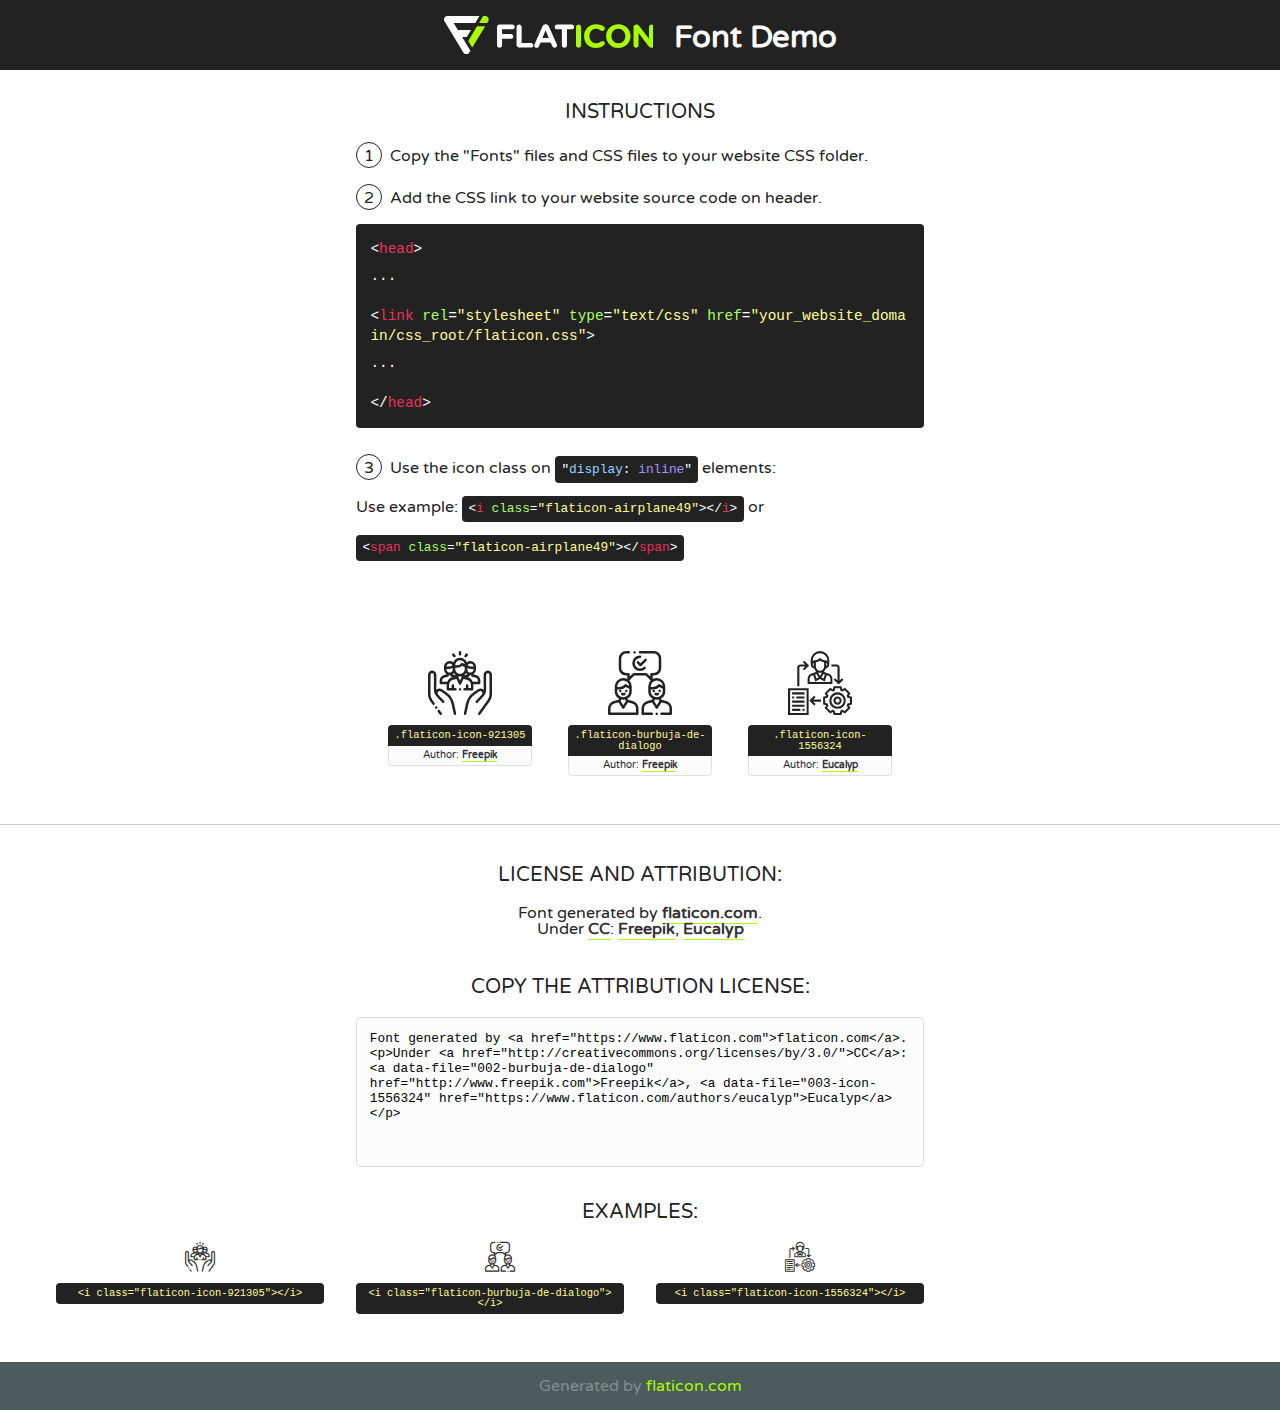
<file: css/icons/font/flaticon.html>
<!DOCTYPE html>
<!--
  Flaticon icon font: Flaticon
  Creation date: 07/05/2020 21:35
-->
<html>
<!DOCTYPE html>
<html>

<head>
    <title>Flaticon WebFont</title>
    <link href="http://fonts.googleapis.com/css?family=Varela+Round" rel="stylesheet" type="text/css" />
    <link rel="stylesheet" type="text/css" href="flaticon.css">
    <meta charset="UTF-8">
    <style>
    html, body, div, span, applet, object, iframe,
    h1, h2, h3, h4, h5, h6, p, blockquote, pre,
    a, abbr, acronym, address, big, cite, code,
    del, dfn, em, img, ins, kbd, q, s, samp,
    small, strike, strong, sub, sup, tt, var,
    b, u, i, center,
    dl, dt, dd, ol, ul, li,
    fieldset, form, label, legend,
    table, caption, tbody, tfoot, thead, tr, th, td,
    article, aside, canvas, details, embed, 
    figure, figcaption, footer, header, hgroup, 
    menu, nav, output, ruby, section, summary,
    time, mark, audio, video {
        margin: 0;
        padding: 0;
        border: 0;
        font-size: 100%;
        font: inherit;
        vertical-align: baseline;
    }
    /* HTML5 display-role reset for older browsers */
    article, aside, details, figcaption, figure, 
    footer, header, hgroup, menu, nav, section {
        display: block;
    }
    body {
        line-height: 1;
    }
    ol, ul {
        list-style: none;
    }
    blockquote, q {
        quotes: none;
    }
    blockquote:before, blockquote:after,
    q:before, q:after {
        content: '';
        content: none;
    }
    table {
        border-collapse: collapse;
        border-spacing: 0;
    }
    body {
        font-family: 'Varela Round', Helvetica, Arial, sans-serif;
        font-size: 16px;
        color: #222;
    }
    a {
        color: #333;
        border-bottom: 1px solid #a9fd00;
        font-weight: bold;
        text-decoration: none;
    }
    * {
        -moz-box-sizing: border-box;
        -webkit-box-sizing: border-box;
        box-sizing: border-box;
        margin: 0;
        padding: 0;
    }
    [class^="flaticon-"]:before, [class*=" flaticon-"]:before, [class^="flaticon-"]:after, [class*=" flaticon-"]:after {
        font-family: Flaticon;
        font-size: 30px;
        font-style: normal;
        margin-left: 20px;
        color: #333;
    }
    .wrapper {
        max-width: 600px;
        margin: auto;
        padding: 0 1em;
    }
    .title {
        font-size: 1.25em;
        text-align: center;
        margin-bottom: 1em;
        text-transform: uppercase;
    }
    header {
        text-align: center;
        background-color: #222;
        color: #fff;
        padding: 1em;
    }
    header .logo {
        width: 210px;
        height: 38px;
        display: inline-block;
        vertical-align: middle;
        margin-right: 1em;
        border: none;
    }
    header strong {
        font-size: 1.95em;
        font-weight: bold;
        vertical-align: middle;
        margin-top: 5px;
        display: inline-block;
    }
    .demo {
        margin: 2em auto;
        line-height: 1.25em;
    }
    .demo ul li {
        margin-bottom: 1em;
    }
    .demo ul li .num {
        color: #222;
        border-radius: 20px;
        display: inline-block;
        width: 26px;
        padding: 3px;
        height: 26px;
        text-align: center;
        margin-right: 0.5em;
        border: 1px solid #222;
    }
    .demo ul li code {
        background-color: #222;
        border-radius: 4px;
        padding: 0.25em 0.5em;
        display: inline-block;
        color: #fff;
        font-family: Consolas,Monaco,Lucida Console,Liberation Mono,DejaVu Sans Mono,Bitstream Vera Sans Mono,Courier New, monospace;
        font-weight: lighter;
        margin-top: 1em;
        font-size: 0.8em;
        word-break: break-all;
    }
    .demo ul li code.big {
        padding: 1em;
        font-size: 0.9em;
    }
    .demo ul li code .red {
        color: #EF3159;
    }
    .demo ul li code .green {
        color: #ACFF65;
    }
    .demo ul li code .yellow {
        color: #FFFF99;
    }
    .demo ul li code .blue {
        color: #99D3FF;
    }
    .demo ul li code .purple {
        color: #A295FF;
    }
    .demo ul li code .dots {
        margin-top: 0.5em;
        display: block;
    }
    #glyphs {
        border-bottom: 1px solid #ccc;
        padding: 2em 0;
        text-align: center;
    }
    .glyph {
        display: inline-block;
        width: 9em;
        margin: 1em;
        text-align: center;
        vertical-align: top;
        background: #FFF;
    }
    .glyph .glyph-icon {
        padding: 10px;
        display: block;
        font-family:"Flaticon";
        font-size: 64px;
        line-height: 1;
    }
    .glyph .glyph-icon:before {
        font-size: 64px;
        color: #222;
        margin-left: 0;
    }
    .class-name {
        font-size: 0.65em;
        background-color: #222;
        color: #fff;
        border-radius: 4px 4px 0 0;
        padding: 0.5em;
        color: #FFFF99;
        font-family: Consolas,Monaco,Lucida Console,Liberation Mono,DejaVu Sans Mono,Bitstream Vera Sans Mono,Courier New, monospace;
    }
    .author-name {
        font-size: 0.6em;
        background-color: #fcfcfd;
        border: 1px solid #DEDEE4;
        border-top: 0;
        border-radius: 0 0 4px 4px;
        padding: 0.5em;
    }
    .class-name:last-child {
        font-size: 10px;
        color:#888;
    }
    .class-name:last-child a {
        font-size: 10px;
        color:#555;
    }
    .class-name:last-child a:hover {
        color:#a9fd00;
    }
    .glyph > input {
        display: block;
        width: 100px;
        margin: 5px auto;
        text-align: center;
        font-size: 12px;
        cursor: text;
    }
    .glyph > input.icon-input {
        font-family:"Flaticon";
        font-size: 16px;
        margin-bottom: 10px;
    }
    .attribution .title {
        margin-top: 2em;
    }
    .attribution textarea {
        background-color: #fcfcfd;
        padding: 1em;
        border: none;
        box-shadow: none;
        border: 1px solid #DEDEE4;
        border-radius: 4px;
        resize: none;
        width: 100%;
        height: 150px;
        font-size: 0.8em;
        font-family: Consolas,Monaco,Lucida Console,Liberation Mono,DejaVu Sans Mono,Bitstream Vera Sans Mono,Courier New, monospace;
        -webkit-appearance: none;
    }
    .iconsuse {
        margin: 2em auto;
        text-align: center;
        max-width: 1200px;
    }
    .iconsuse:after {
        content: '';
        display: table;
        clear: both;
    }
    .iconsuse .image {
        float: left;
        width: 25%;
        padding: 0 1em;
    }
    .iconsuse .image p {
        margin-bottom: 1em;
    }
    .iconsuse .image span {
        display: block;
        font-size: 0.65em;
        background-color: #222;
        color: #fff;
        border-radius: 4px;
        padding: 0.5em;
        color: #FFFF99;
        margin-top: 1em;
        font-family: Consolas,Monaco,Lucida Console,Liberation Mono,DejaVu Sans Mono,Bitstream Vera Sans Mono,Courier New, monospace;
    }
    #footer {
        text-align: center;
        background-color: #4C5B5C;
        color: #7c9192;
        padding: 1em;
    }
    #footer a {
        border: none;
        color: #a9fd00;
        font-weight: normal;
    }
    @media (max-width: 960px) {
        .iconsuse .image {
            width: 50%;
        }
    }
    @media (max-width: 560px) {
        .iconsuse .image {
            width: 100%;
        }
    }
    </style>
</head>

<body class="characters-off">

    <header>
        <a href="https://www.flaticon.com" target="_blank" class="logo">
            <svg version="1.1" xmlns="http://www.w3.org/2000/svg" xmlns:xlink="http://www.w3.org/1999/xlink" xmlns:a="http://ns.adobe.com/AdobeSVGViewerExtensions/3.0/" viewBox="0 0 560.875 102.036" enable-background="new 0 0 560.875 102.036" xml:space="preserve">
                <defs>
                </defs>
                <g>
                    <g class="letters">
                        <path fill="#ffffff" d="M141.596,29.675c0-3.777,2.985-6.767,6.764-6.767h34.438c3.426,0,6.15,2.728,6.15,6.15
                        c0,3.43-2.724,6.149-6.15,6.149h-27.674v13.091h23.719c3.429,0,6.151,2.724,6.151,6.15c0,3.43-2.723,6.149-6.151,6.149h-23.719
                        v17.574c0,3.773-2.986,6.761-6.764,6.761c-3.779,0-6.764-2.989-6.764-6.761V29.675z"></path>
                        <path fill="#ffffff" d="M193.844,29.149c0-3.781,2.985-6.767,6.764-6.767c3.776,0,6.763,2.985,6.763,6.767v42.957h25.039
                        c3.426,0,6.149,2.726,6.149,6.153c0,3.425-2.723,6.15-6.149,6.15h-31.802c-3.779,0-6.764-2.986-6.764-6.768V29.149z"></path>
                        <path fill="#ffffff" d="M241.891,75.71l21.438-48.407c1.492-3.341,4.215-5.357,7.906-5.357h0.792
                        c3.686,0,6.323,2.017,7.815,5.357l21.439,48.407c0.436,0.967,0.701,1.845,0.701,2.723c0,3.602-2.809,6.501-6.414,6.501
                        c-3.161,0-5.269-1.845-6.499-4.655l-4.132-9.661h-27.059l-4.301,10.102c-1.144,2.631-3.426,4.214-6.237,4.214
                        c-3.517,0-6.24-2.81-6.24-6.325C241.1,77.64,241.451,76.677,241.891,75.71z M279.932,58.666l-8.521-20.297l-8.526,20.297H279.932
                        z"></path>
                        <path fill="#ffffff" d="M314.864,35.387H301.86c-3.429,0-6.239-2.813-6.239-6.238c0-3.429,2.811-6.24,6.239-6.24h39.533
                        c3.426,0,6.237,2.811,6.237,6.24c0,3.425-2.811,6.238-6.237,6.238h-13.001v42.785c0,3.773-2.99,6.761-6.764,6.761
                        c-3.779,0-6.764-2.989-6.764-6.761V35.387z"></path>
                        <path fill="#A9FD00" d="M352.615,29.149c0-3.781,2.985-6.767,6.767-6.767c3.774,0,6.761,2.985,6.761,6.767v49.024
                        c0,3.773-2.987,6.761-6.761,6.761c-3.781,0-6.767-2.989-6.767-6.761V29.149z"></path>
                        <path fill="#A9FD00" d="M374.132,53.836v-0.179c0-17.481,13.178-31.801,32.065-31.801c9.22,0,15.459,2.458,20.557,6.238
                        c1.402,1.054,2.637,2.985,2.637,5.357c0,3.692-2.985,6.59-6.681,6.59c-1.845,0-3.071-0.702-4.044-1.319
                        c-3.776-2.813-7.729-4.393-12.562-4.393c-10.364,0-17.831,8.611-17.831,19.154v0.173c0,10.542,7.291,19.329,17.831,19.329
                        c5.715,0,9.492-1.756,13.359-4.834c1.049-0.874,2.458-1.491,4.039-1.491c3.429,0,6.325,2.813,6.325,6.236
                        c0,2.106-1.056,3.78-2.282,4.834c-5.539,4.834-12.036,7.733-21.878,7.733C387.572,85.464,374.132,71.493,374.132,53.836z"></path>
                        <path fill="#A9FD00" d="M433.009,53.836v-0.179c0-17.481,13.79-31.801,32.766-31.801c18.981,0,32.592,14.143,32.592,31.628v0.173
                        c0,17.483-13.785,31.807-32.769,31.807C446.625,85.464,433.009,71.32,433.009,53.836z M484.224,53.836v-0.179
                        c0-10.539-7.725-19.326-18.626-19.326c-10.893,0-18.449,8.611-18.449,19.154v0.173c0,10.542,7.73,19.329,18.626,19.329
                        C476.676,72.986,484.224,64.378,484.224,53.836z"></path>
                        <path fill="#A9FD00" d="M506.233,29.321c0-3.774,2.99-6.763,6.767-6.763h1.401c3.252,0,5.183,1.583,7.029,3.953l26.093,34.265
                        V29.059c0-3.692,2.99-6.677,6.681-6.677c3.683,0,6.671,2.985,6.671,6.677v48.934c0,3.78-2.987,6.765-6.764,6.765h-0.436
                        c-3.257,0-5.188-1.581-7.034-3.953l-27.056-35.492v32.944c0,3.687-2.985,6.676-6.678,6.676c-3.683,0-6.673-2.989-6.673-6.676
                        V29.321z"></path>
                    </g>
                    <g class="insignia">
                        <path fill="#ffffff" d="M48.372,56.137h12.517l11.156-18.537H37.186L25.688,18.539h57.825L94.668,0H9.271
                        C5.925,0,2.842,1.801,1.198,4.716c-1.644,2.907-1.593,6.482,0.134,9.343l50.38,83.501c1.678,2.781,4.689,4.476,7.938,4.476
                        c3.246,0,6.257-1.695,7.935-4.476l2.898-4.804L48.372,56.137z"></path>
                        <g class="i">
                            <path fill="#A9FD00" d="M93.575,18.539h0.031v0.004l21.652,0.004l2.705-4.488c1.727-2.861,1.778-6.436,0.133-9.343
                            C116.454,1.801,113.371,0,110.026,0h-5.294L93.575,18.539z"></path>
                            <polygon fill="#A9FD00" points="88.291,27.356 64.725,66.486 75.519,84.404 109.942,27.356"></polygon>
                        </g>
                    </g>
                </g>
            </svg>
        </a>
        <strong>Font Demo</strong>
    </header>


    <section class="demo wrapper">

        <p class="title">Instructions</p>

        <ul>
            <li>
                <span class="num">1</span>Copy the "Fonts" files and CSS files to your website CSS folder.
            </li>
            <li>
                <span class="num">2</span>Add the CSS link to your website source code on header.
                <code class="big">
                    &lt;<span class="red">head</span>&gt;
                    <br/><span class="dots">...</span>
                    <br/>&lt;<span class="red">link</span> <span class="green">rel</span>=<span class="yellow">"stylesheet"</span> <span class="green">type</span>=<span class="yellow">"text/css"</span> <span class="green">href</span>=<span class="yellow">"your_website_domain/css_root/flaticon.css"</span>&gt;
                    <br/><span class="dots">...</span>
                    <br/>&lt;/<span class="red">head</span>&gt;
                </code>
            </li>

            <li>
                <p>
                    <span class="num">3</span>Use the icon class on <code>"<span class="blue">display</span>:<span class="purple"> inline</span>"</code> elements:
                    <br />
                    Use example: <code>&lt;<span class="red">i</span> <span class="green">class</span>=<span class="yellow">&quot;flaticon-airplane49&quot;</span>&gt;&lt;/<span class="red">i</span>&gt;</code> or <code>&lt;<span class="red">span</span> <span class="green">class</span>=<span class="yellow">&quot;flaticon-airplane49&quot;</span>&gt;&lt;/<span class="red">span</span>&gt;</code>
            </li>
        </ul>

    </section>




   <section id="glyphs">          
    
      
        <div class="glyph"><div class="glyph-icon flaticon-icon-921305"></div>
            <div class="class-name">.flaticon-icon-921305</div>
            <div class="author-name">Author: <a data-file="001-icon-921305" href="http://www.freepik.com">Freepik</a> </div> 
        </div>        
        
        <div class="glyph"><div class="glyph-icon flaticon-burbuja-de-dialogo"></div>
            <div class="class-name">.flaticon-burbuja-de-dialogo</div>
            <div class="author-name">Author: <a data-file="002-burbuja-de-dialogo" href="http://www.freepik.com">Freepik</a> </div> 
        </div>        
        
        <div class="glyph"><div class="glyph-icon flaticon-icon-1556324"></div>
            <div class="class-name">.flaticon-icon-1556324</div>
            <div class="author-name">Author: <a data-file="003-icon-1556324" href="https://www.flaticon.com/authors/eucalyp">Eucalyp</a> </div> 
        </div>        
        

    </section>



    <section class="attribution wrapper"   style="text-align:center;">

      <div class="title">License and attribution:</div><div class="attrDiv">Font generated by <a href="https://www.flaticon.com">flaticon.com</a>. <div><p>Under <a href="http://creativecommons.org/licenses/by/3.0/">CC</a>: <a data-file="002-burbuja-de-dialogo" href="http://www.freepik.com">Freepik</a>, <a data-file="003-icon-1556324" href="https://www.flaticon.com/authors/eucalyp">Eucalyp</a></p>  </div>
      </div>
      <div class="title">Copy the Attribution License:</div>

    <textarea onclick="this.focus();this.select();">Font generated by &lt;a href=&quot;https://www.flaticon.com&quot;&gt;flaticon.com&lt;/a&gt;. <p>Under <a href="http://creativecommons.org/licenses/by/3.0/">CC</a>: <a data-file="002-burbuja-de-dialogo" href="http://www.freepik.com">Freepik</a>, <a data-file="003-icon-1556324" href="https://www.flaticon.com/authors/eucalyp">Eucalyp</a></p>  
     </textarea>

    </section>

    <section class="iconsuse">

          <div class="title">Examples:</div>            
             
            <div class="image">
                <p>
                    <i class="glyph-icon flaticon-icon-921305"></i> 
                    <span>&lt;i class=&quot;flaticon-icon-921305&quot;&gt;&lt;/i&gt;</span>
                </p>
            </div>
            
            <div class="image">
                <p>
                    <i class="glyph-icon flaticon-burbuja-de-dialogo"></i> 
                    <span>&lt;i class=&quot;flaticon-burbuja-de-dialogo&quot;&gt;&lt;/i&gt;</span>
                </p>
            </div>
            
            <div class="image">
                <p>
                    <i class="glyph-icon flaticon-icon-1556324"></i> 
                    <span>&lt;i class=&quot;flaticon-icon-1556324&quot;&gt;&lt;/i&gt;</span>
                </p>
            </div>
                       
        </div>
                            
    </section>

<div id="footer">
    <div>Generated by <a href="https://www.flaticon.com">flaticon.com</a>
    </div>
</div>



</body>
</html>
</file>
<file: assets/icons/font/flaticon.css>
/*
  	Flaticon icon font: Flaticon
  	Creation date: 01/06/2020 03:09
  	*/

@font-face {
  font-family: "Flaticon";
  src: url("./Flaticon.eot");
  src: url("./Flaticon.eot?#iefix") format("embedded-opentype"),
       url("./Flaticon.woff2") format("woff2"),
       url("./Flaticon.woff") format("woff"),
       url("./Flaticon.ttf") format("truetype"),
       url("./Flaticon.svg#Flaticon") format("svg");
  font-weight: normal;
  font-style: normal;
}

@media screen and (-webkit-min-device-pixel-ratio:0) {
  @font-face {
    font-family: "Flaticon";
    src: url("./Flaticon.svg#Flaticon") format("svg");
  }
}

[class^="flaticon-"]:before, [class*=" flaticon-"]:before,
[class^="flaticon-"]:after, [class*=" flaticon-"]:after {   
  font-family: Flaticon;
  
  font-style: normal;
  

}

.flaticon-null:before { content: "\f100"; }
.flaticon-null-1:before { content: "\f101"; }
.flaticon-null-2:before { content: "\f102"; }
.flaticon-instagram-sketched:before { content: "\f103"; }
.flaticon-planning:before { content: "\f104"; }
.flaticon-null-3:before { content: "\f105"; }
.flaticon-null-4:before { content: "\f106"; }
</file>
<file: assets/css/estilosODS-2.css>
.parent-box {
    
    display: flex;
}

.box {
  
    margin-left: 20%;
    margin-right: 20% !important;
}

.owl-carousel .owl-nav button.owl-prev{
  
    border: none;
    padding: 0 !important;
    font: inherit;
    position: absolute;
    margin-left: 0;
    top: 50px !important;
    border-color: rgb(196, 79, 12);
    transform: translateY(-50%);
    color: rgb(231, 125, 4) !important;
    font-size: 80px;
    margin-bottom: 0px !important;
}
.owl-carousel .owl-nav button.owl-prev:focus {
    outline: none;
}

.owl-carousel .owl-nav button.owl-next {
    right: 0;
    top: 50px !important;
    margin-bottom: 0px !important;
    background: none;
    color: inherit;
    border: none;
    padding: 0 !important;
    transform: translateY(-50%);
    font: inherit;
    position: absolute;
    color: rgb(231, 125, 4) !important;
    
 
}

.owl-carousel .owl-nav button.owl-next:focus {
    outline: none;
}
</file>
<file: css/icons/font/flaticon.css>
/*
  	Flaticon icon font: Flaticon
  	Creation date: 07/05/2020 21:35
  	*/

@font-face {
  font-family: "Flaticon";
  src: url("./Flaticon.eot");
  src: url("./Flaticon.eot?#iefix") format("embedded-opentype"),
       url("./Flaticon.woff2") format("woff2"),
       url("./Flaticon.woff") format("woff"),
       url("./Flaticon.ttf") format("truetype"),
       url("./Flaticon.svg#Flaticon") format("svg");
  font-weight: normal;
  font-style: normal;
}

@media screen and (-webkit-min-device-pixel-ratio:0) {
  @font-face {
    font-family: "Flaticon";
    src: url("./Flaticon.svg#Flaticon") format("svg");
  }
}

[class^="flaticon-"]:before, [class*=" flaticon-"]:before,
[class^="flaticon-"]:after, [class*=" flaticon-"]:after {   
  font-family: Flaticon;
        font-size: 60px;
font-style: normal;
margin-left: 20px;

}

.flaticon-icon-921305:before { content: "\f100"; }
.flaticon-burbuja-de-dialogo:before { content: "\f101"; }
.flaticon-icon-1556324:before { content: "\f102"; }
</file>
